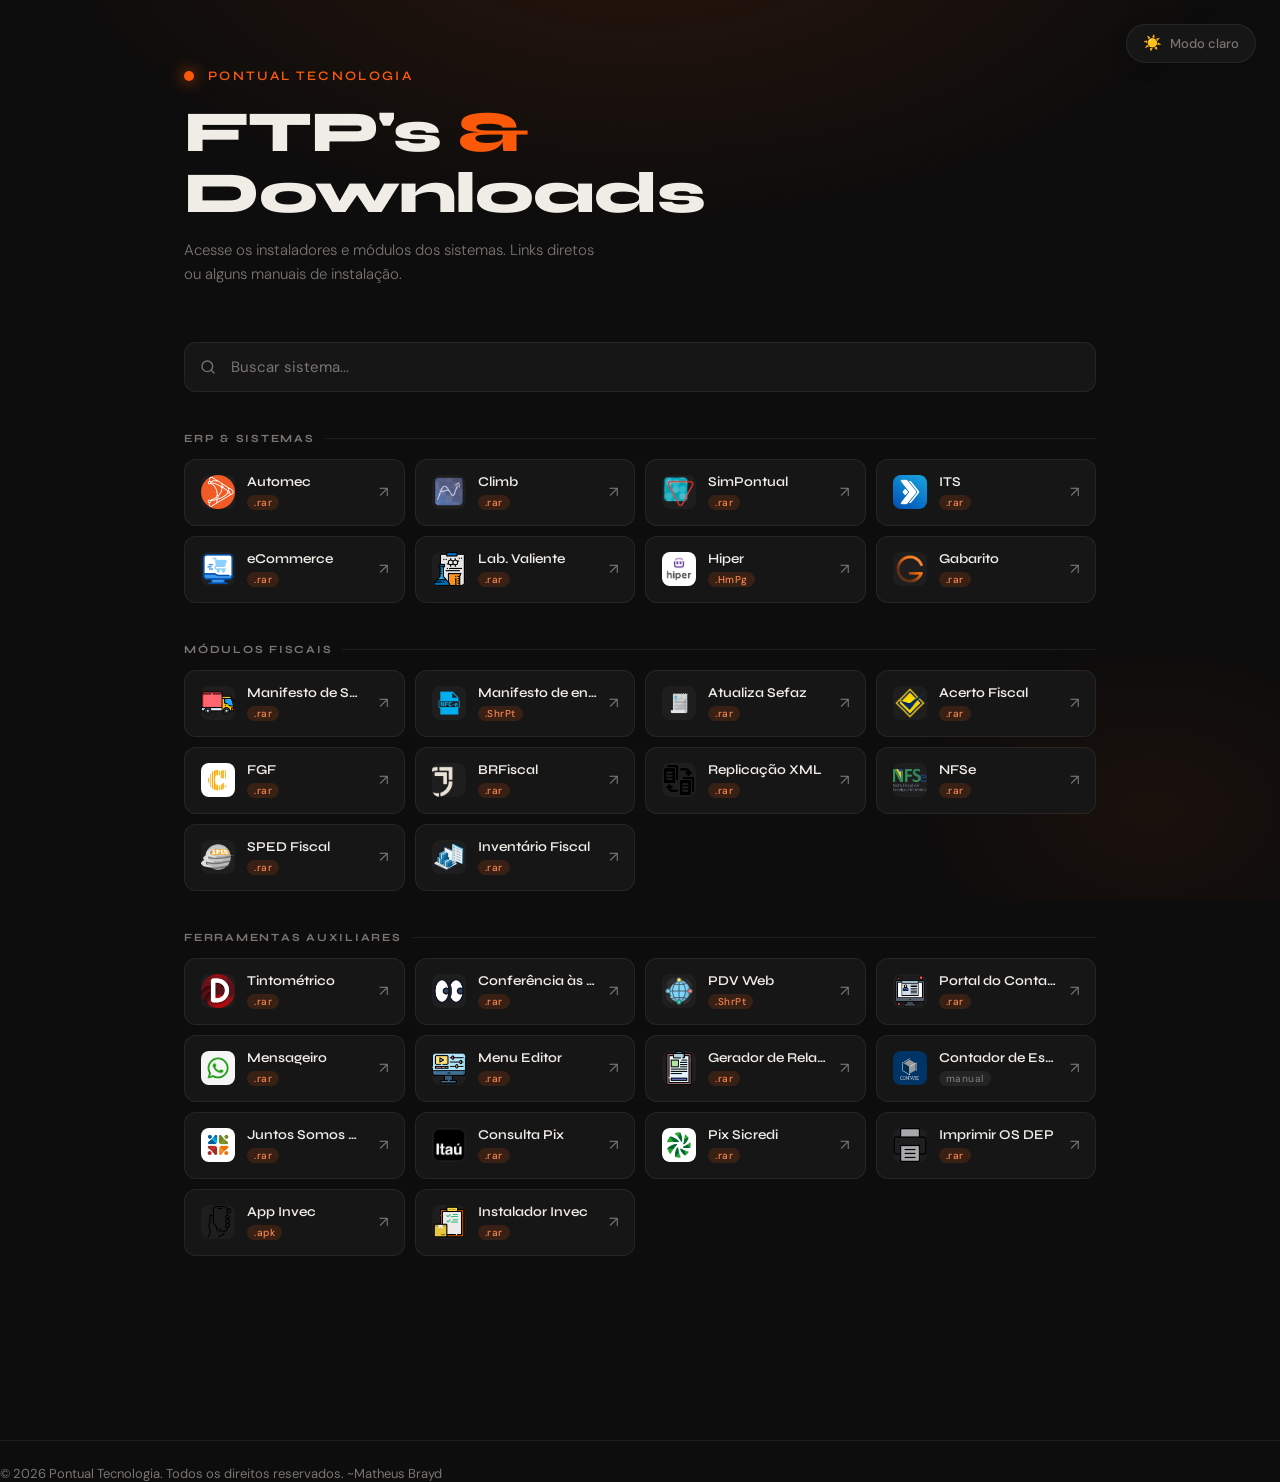
<file: index.html>
<!DOCTYPE html>
<html lang="pt-BR" data-theme="dark">
<head>
  <meta charset="UTF-8">
  <meta name="viewport" content="width=device-width, initial-scale=1.0">
  <title>Links FTPs — Pontual Tecnologia</title>
  <link rel="icon" href="./img/Automec.jpeg">
  <link rel="preconnect" href="https://fonts.googleapis.com">
  <link rel="preconnect" href="https://fonts.gstatic.com" crossorigin>
  <link href="https://fonts.googleapis.com/css2?family=Syne:wght@400;600;700;800&family=DM+Sans:wght@300;400;500&display=swap" rel="stylesheet">
  <link rel="stylesheet" href="css/style.css">
</head>
<body>
  <button class="theme-toggle" id="themeToggle" aria-label="Alternar tema">
    <span class="theme-icon"></span>
    <span class="theme-label"></span>
  </button>

  <div class="page">
    <div style="margin-bottom: 8px;">
    </div>

    <header>
      <div class="logo-row">
        <div class="logo-dot"></div>
        <span class="logo-label">Pontual Tecnologia</span>
      </div>
      <h1>FTP's <span>&</span><br>Downloads</h1>
      <p class="subtitle">Acesse os instaladores e módulos dos sistemas. Links diretos ou alguns manuais de instalação.</p>
    </header>

    <div class="search-wrap">
      <svg width="16" height="16" viewBox="0 0 24 24" fill="none" stroke="currentColor" stroke-width="2" stroke-linecap="round" stroke-linejoin="round">
        <circle cx="11" cy="11" r="8"/><path d="m21 21-4.35-4.35"/>
      </svg>
      <input type="text" id="search" placeholder="Buscar sistema..." autocomplete="off" spellcheck="false">
    </div>

    <div class="category-section" data-category>
      <p class="category-title">ERP & Sistemas</p>
      <div class="grid">
        <a class="card" href="https://www.pontualvarejo.com.br/download/erp/Automec.rar" target="_blank" data-name="automec tumec">
          <img class="card-img" src="img/Automec.jpeg" alt="Automec">
          <div class="card-info"><div class="card-name">Automec</div><span class="card-badge badge-download">.rar</span></div>
          <span class="card-arrow">↗</span>
        </a>
        <a class="card" href="https://www.pontualvarejo.com.br/download/erp/CLIMB.rar" target="_blank" data-name="climb">
          <img class="card-img" src="img/Climb.jpeg" alt="Climb">
          <div class="card-info"><div class="card-name">Climb</div><span class="card-badge badge-download">.rar</span></div>
          <span class="card-arrow">↗</span>
        </a>
        <a class="card" href="https://www.pontualvarejo.com.br/download/erp/SimPontual.rar" target="_blank" data-name="simpontual">
          <img class="card-img" src="img/SimPontual.jpeg" alt="SimPontual">
          <div class="card-info"><div class="card-name">SimPontual</div><span class="card-badge badge-download">.rar</span></div>
          <span class="card-arrow">↗</span>
        </a>
        <a class="card" href="https://www.pontualvarejo.com.br/download/its/ITS.rar" target="_blank" data-name="its">
          <img class="card-img" src="img/tecno.png" alt="ITS">
          <div class="card-info"><div class="card-name">ITS</div><span class="card-badge badge-download">.rar</span></div>
          <span class="card-arrow">↗</span>
        </a>
        <a class="card" href="https://www.pontualvarejo.com.br/download/ecommerce/eCommerce.rar" target="_blank" data-name="ecommerce">
          <img class="card-img" src="img/eCommerce.png" alt="eCommerce">
          <div class="card-info"><div class="card-name">eCommerce</div><span class="card-badge badge-download">.rar</span></div>
          <span class="card-arrow">↗</span>
        </a>
        <a class="card" href="https://www.pontualvarejo.com.br/download/lab_valiante/NKB_Inter.rar" target="_blank" data-name="laboratorio valiente">
          <img class="card-img" src="img/Lab.png" alt="Lab. Valiente">
          <div class="card-info"><div class="card-name">Lab. Valiente</div><span class="card-badge badge-download">.rar</span></div>
          <span class="card-arrow">↗</span>
        </a>
        <!-- NOVO: Hiper -->
        <a class="card" href="https://portal.hiper.com.br/Home/DownloadsELinks" target="_blank" data-name="hiper">
          <img class="card-img" src="img/hiper.jpg" alt="Hiper">
          <div class="card-info"><div class="card-name">Hiper</div><span class="card-badge badge-download">.HmPg</span></div>
          <span class="card-arrow">↗</span>
        </a>
        <!-- NOVO: Gabarito -->
        <a class="card" href="http://gabarito.csdigitalz.com.br/download" target="_blank" data-name="gabarito">
          <img class="card-img" src="img/gabarito-icon.png" alt="Gabarito">
          <div class="card-info"><div class="card-name">Gabarito</div><span class="card-badge badge-download">.rar</span></div>
          <span class="card-arrow">↗</span>
        </a>
      </div>
    </div>

    <div class="category-section" data-category>
      <p class="category-title">Módulos Fiscais</p>
      <div class="grid">
        <a class="card" href="https://www.pontualvarejo.com.br/download/erp/aux/Modulo_Fiscal.rar" target="_blank" data-name="manifesto de saída saida">
          <img class="card-img" src="img/Manifesto.png" alt="Manifesto">
          <div class="card-info"><div class="card-name">Manifesto de Saída</div><span class="card-badge badge-download">.rar</span></div>
          <span class="card-arrow">↗</span>
        </a>
        <a class="card" href="https://nuvempontual.sharepoint.com/sites/implantacao/Documentos%20Compartilhados/Forms/AllItems.aspx?id=%2Fsites%2Fimplantacao%2FDocumentos%20Compartilhados%2F4-%20FAQ%2FManifesto%20de%20Entrada&p=true&ga=1" target="_blank" data-name="manifesto de entrada">
          <img class="card-img" src="img/ManifestoEntrada.png" alt="Manifesto Entrada">
          <div class="card-info"><div class="card-name">Manifesto de entrada</div><span class="card-badge badge-download">.ShrPt</span></div>
          <span class="card-arrow">↗</span>
        </a>
        <a class="card" href="https://www.pontualvarejo.com.br/download/modulosfiscais/Atualiza_SEFAZ.rar" target="_blank" data-name="atualiza sefaz">
          <img class="card-img" src="img/Sefaz.png" alt="Sefaz">
          <div class="card-info"><div class="card-name">Atualiza Sefaz</div><span class="card-badge badge-download">.rar</span></div>
          <span class="card-arrow">↗</span>
        </a>
        <a class="card" href="https://www.pontualvarejo.com.br/download/erp/aux/IntegradorAcertoFiscal.rar" target="_blank" data-name="acerto fiscal">
          <img class="card-img" src="img/acerto.png" alt="Acerto Fiscal">
          <div class="card-info"><div class="card-name">Acerto Fiscal</div><span class="card-badge badge-download">.rar</span></div>
          <span class="card-arrow">↗</span>
        </a>
        <a class="card" href="https://www.pontualvarejo.com.br/download/erp/aux/Integrador_Fiscal_FGF.rar" target="_blank" data-name="ctributaria fgf">
          <img class="card-img" src="img/FGF.png" alt="Fiscal FGF">
          <div class="card-info"><div class="card-name">FGF</div><span class="card-badge badge-download">.rar</span></div>
          <span class="card-arrow">↗</span>
        </a>
        <a class="card" href="https://www.pontualvarejo.com.br/download/erp/aux/Integrador_BRFiscal_FiscalMais.rar" target="_blank" data-name="brfiscal fiscal mais">
          <img class="card-img" src="img/Brfiscal.png" alt="BRFiscal FiscalMais">
          <div class="card-info"><div class="card-name">BRFiscal</div><span class="card-badge badge-download">.rar</span></div>
          <span class="card-arrow">↗</span>
        </a>
        <!-- NOVO: Replicação XML -->
        <a class="card" href="https://www.pontualvarejo.com.br/download/erp/aux/ReplicacaoXML.rar" target="_blank" data-name="replicacao xml">
          <img class="card-img" src="img/replica.png" alt="Replicação XML">
          <div class="card-info"><div class="card-name">Replicação XML</div><span class="card-badge badge-download">.rar</span></div>
          <span class="card-arrow">↗</span>
        </a>
        <!-- NOVO: NFSe -->
        <a class="card" href="https://www.pontualvarejo.com.br/download/modulosfiscais/NFSe.rar" target="_blank" data-name="nfse nota fiscal servico">
          <img class="card-img" src="img/NFSe.png" alt="NFSe">
          <div class="card-info"><div class="card-name">NFSe</div><span class="card-badge badge-download">.rar</span></div>
          <span class="card-arrow">↗</span>
        </a>
        <!-- NOVO: SPED Fiscal -->
        <a class="card" href="https://www.pontualvarejo.com.br/download/erp/aux/SPED.rar" target="_blank" data-name="sped fiscal">
          <img class="card-img" src="img/SpedFiscal.png" alt="SPED Fiscal">
          <div class="card-info"><div class="card-name">SPED Fiscal</div><span class="card-badge badge-download">.rar</span></div>
          <span class="card-arrow">↗</span>
        </a>
        <!-- NOVO: Inventário Fiscal -->
        <a class="card" href="https://www.pontualvarejo.com.br/download/erp/aux/Inventario_Fiscal.rar" target="_blank" data-name="inventario fiscal">
          <img class="card-img" src="img/InventarioFiscal.png" alt="Inventário Fiscal">
          <div class="card-info"><div class="card-name">Inventário Fiscal</div><span class="card-badge badge-download">.rar</span></div>
          <span class="card-arrow">↗</span>
        </a>
      </div>
    </div>

    <div class="category-section" data-category>
      <p class="category-title">Ferramentas Auxiliares</p>
      <div class="grid">
        <a class="card" href="https://www.pontualvarejo.com.br/download/erp/aux/Tintometrico.rar" target="_blank" data-name="tintometrico tintas">
          <img class="card-img" src="img/Delphi.png" alt="Tintometrico">
          <div class="card-info"><div class="card-name">Tintométrico</div><span class="card-badge badge-download">.rar</span></div>
          <span class="card-arrow">↗</span>
        </a>
        <a class="card" href="https://www.pontualtecnologia.com.br/download/Verificacao_Cega.rar" target="_blank" data-name="conferencia as cegas">
          <img class="card-img" src="img/VerificacaoAsCegas.png" alt="Conferencia as Cegas">
          <div class="card-info"><div class="card-name">Conferência às Cegas</div><span class="card-badge badge-download">.rar</span></div>
          <span class="card-arrow">↗</span>
        </a>
        <a class="card" href="https://nuvempontual.sharepoint.com/sites/implantacao/Documentos%20Compartilhados/Forms/AllItems.aspx?id=%2Fsites%2Fimplantacao%2FDocumentos%20Compartilhados%2F4-%20FAQ%2FPDV%20Web&p=true&ga=1" target="_blank" data-name="pdv web">
          <img class="card-img" src="img/pdvWEB.png" alt="PDV Web">
          <div class="card-info"><div class="card-name">PDV Web</div><span class="card-badge badge-download">.ShrPt</span></div>
          <span class="card-arrow">↗</span>
        </a>
        <a class="card" href="https://www.pontualtecnologia.com.br/download/Portal_Contador.rar" target="_blank" data-name="portal do contador">
          <img class="card-img" src="img/Portal.png" alt="Portal do Contador">
          <div class="card-info"><div class="card-name">Portal do Contador</div><span class="card-badge badge-download">.rar</span></div>
          <span class="card-arrow">↗</span>
        </a>
        <a class="card" href="https://www.pontualvarejo.com.br/download/erp/aux/Mensageiro.rar" target="_blank" data-name="mensageiro whatsapp zap">
          <img class="card-img" src="img/WhatsappIcone.jpg" alt="Mensageiro">
          <div class="card-info"><div class="card-name">Mensageiro</div><span class="card-badge badge-download">.rar</span></div>
          <span class="card-arrow">↗</span>
        </a>
        <a class="card" href="https://www.pontualvarejo.com.br/download/erp/aux/menueditor.rar" target="_blank" data-name="menu editor">
          <img class="card-img" src="img/Menu Editor.png" alt="Menu Editor">
          <div class="card-info"><div class="card-name">Menu Editor</div><span class="card-badge badge-download">.rar</span></div>
          <span class="card-arrow">↗</span>
        </a>
        <a class="card" href="https://www.pontualvarejo.com.br/download/erp/aux/GerarRelatorios.rar" target="_blank" data-name="gerador de relatorios">
          <img class="card-img" src="img/relatorios.png" alt="Gerador de Relatórios">
          <div class="card-info"><div class="card-name">Gerador de Relatórios</div><span class="card-badge badge-download">.rar</span></div>
          <span class="card-arrow">↗</span>
        </a>
        <a class="card" href="https://nuvempontual.sharepoint.com/sites/projetos/SitePages/Contare%20-%20Contare%20Principal.aspx" target="_blank" data-name="contare contador de estoque">
          <img class="card-img" src="img/Contare.jpg" alt="Contare">
          <div class="card-info"><div class="card-name">Contador de Estoque</div><span class="card-badge badge-manual">manual</span></div>
          <span class="card-arrow">↗</span>
        </a>
        <a class="card" href="https://www.pontualvarejo.com.br/download/erp/aux/JuntosSomos+.rar" target="_blank" data-name="jsm juntos somos mais js+">
          <img class="card-img" src="img/ITS.png" alt="Juntos Somos Mais">
          <div class="card-info"><div class="card-name">Juntos Somos Mais</div><span class="card-badge badge-download">.rar</span></div>
          <span class="card-arrow">↗</span>
        </a>
        <a class="card" href="https://www.pontualvarejo.com.br/download/erp/aux/Pix.rar" target="_blank" data-name="pix consulta">
          <img class="card-img" src="img/Itau.png" alt="PIX">
          <div class="card-info"><div class="card-name">Consulta Pix</div><span class="card-badge badge-download"><div class="rar">.rar</div></span></div>
          <span class="card-arrow">↗</span>
        </a>
        <!-- NOVO: Pix Sicredi -->
        <a class="card" href="https://www.pontualvarejo.com.br/download/erp/aux/Pix_Sicredi.rar" target="_blank" data-name="pix sicredi">
          <img class="card-img" src="img/sicredi.png" alt="Pix Sicredi">
          <div class="card-info"><div class="card-name">Pix Sicredi</div><span class="card-badge badge-download">.rar</span></div>
          <span class="card-arrow">↗</span>
        </a>
        <!-- NOVO: Imprimir OS DEP -->
        <a class="card" href="https://www.pontualtecnologia.com.br/download/Imprimir_OS_DEP.rar" target="_blank" data-name="imprimir os dep ordem servico">
          <img class="card-img" src="img/ImprimirOSDEP.png" alt="Imprimir OS DEP">
          <div class="card-info"><div class="card-name">Imprimir OS DEP</div><span class="card-badge badge-download">.rar</span></div>
          <span class="card-arrow">↗</span>
        </a>
        <!-- NOVO: APK Invec -->
        <a class="card" href="https://www.pontualvarejo.com.br/download/invec/app/InvecApp-release.apk" target="_blank" data-name="apk invec app">
          <img class="card-img" src="img/InvecCell.png" alt="APK Invec">
          <div class="card-info"><div class="card-name">App Invec</div><span class="card-badge badge-download">.apk</span></div>
          <span class="card-arrow">↗</span>
        </a>
        <!-- NOVO: Instalador Desktop Invec -->
        <a class="card" href="https://www.pontualvarejo.com.br/download/invec/servidor/Instalar-Invec.rar" target="_blank" data-name="instalador desktop invec">
          <img class="card-img" src="img/invec.png" alt="Instalador Desktop Invec contador de estoque">
          <div class="card-info"><div class="card-name">Instalador Invec</div><span class="card-badge badge-download">.rar</span></div>
          <span class="card-arrow">↗</span>
        </a>
      </div>
    </div>

    <div id="empty">Nenhum sistema encontrado para "<span id="empty-term"></span>".</div>
  </div>

  <script>
    const input = document.getElementById('search');
    const empty = document.getElementById('empty');
    const emptyTerm = document.getElementById('empty-term');
    const sections = document.querySelectorAll('[data-category]');

    input.addEventListener('input', () => {
      const q = input.value.toLowerCase().trim();
      let totalVisible = 0;
      sections.forEach(section => {
        const cards = section.querySelectorAll('.card');
        let sectionVisible = 0;
        cards.forEach(card => {
          const match = !q || (card.dataset.name || '').includes(q);
          card.dataset.hidden = match ? 'false' : 'true';
          if (match) sectionVisible++;
        });
        section.style.display = sectionVisible === 0 ? 'none' : '';
        totalVisible += sectionVisible;
      });
      empty.style.display = totalVisible === 0 && q ? 'block' : 'none';
      if (emptyTerm) emptyTerm.textContent = input.value;
    });

    const html = document.documentElement;
    const btn = document.getElementById('themeToggle');
    const icon = btn.querySelector('.theme-icon');
    const label = btn.querySelector('.theme-label');

    function applyTheme(theme) {
      html.setAttribute('data-theme', theme);
      localStorage.setItem('theme', theme);
      icon.textContent = theme === 'dark' ? '☀️' : '🌙';
      label.textContent = theme === 'dark' ? 'Modo claro' : 'Modo escuro';
    }

    applyTheme(localStorage.getItem('theme') || 'dark');

    btn.addEventListener('click', () => {
      const next = html.getAttribute('data-theme') === 'dark' ? 'light' : 'dark';
      applyTheme(next);
    });
  </script>
  <footer>
    <p>© 2026 Pontual Tecnologia. Todos os direitos reservados. ~Matheus Brayd</p>
  </footer>
</body>
</html>
</file>
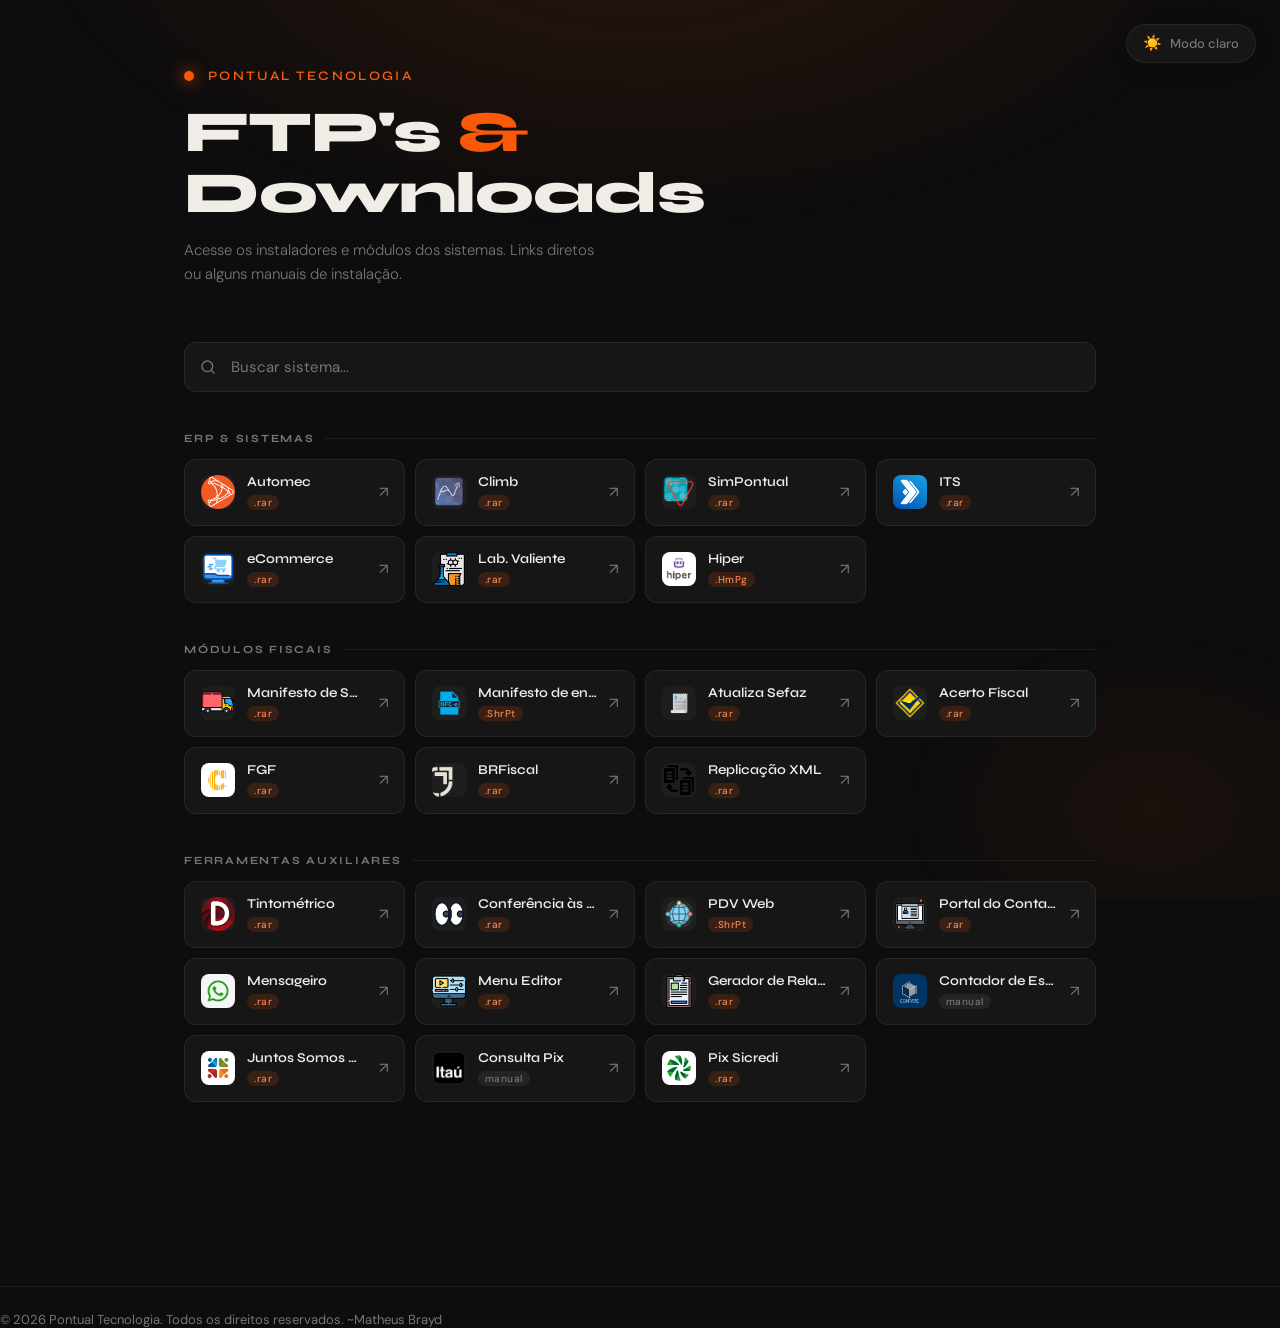
<file: index - Copia.html>
<!DOCTYPE html>
<html lang="pt-BR" data-theme="dark">
<head>
  <meta charset="UTF-8">
  <meta name="viewport" content="width=device-width, initial-scale=1.0">
  <title>Links FTPs — Pontual Tecnologia</title>
  <link rel="icon" href="./img/Automec.jpeg">
  <link rel="preconnect" href="https://fonts.googleapis.com">
  <link rel="preconnect" href="https://fonts.gstatic.com" crossorigin>
  <link href="https://fonts.googleapis.com/css2?family=Syne:wght@400;600;700;800&family=DM+Sans:wght@300;400;500&display=swap" rel="stylesheet">
  <link rel="stylesheet" href="css/style.css">
</head>
<body>
  <button class="theme-toggle" id="themeToggle" aria-label="Alternar tema">
    <span class="theme-icon"></span>
    <span class="theme-label"></span>
  </button>

  <div class="page">
    <div style="margin-bottom: 8px;">
    </div>

    <header>
      <div class="logo-row">
        <div class="logo-dot"></div>
        <span class="logo-label">Pontual Tecnologia</span>
      </div>
      <h1>FTP's <span>&</span><br>Downloads</h1>
      <p class="subtitle">Acesse os instaladores e módulos dos sistemas. Links diretos ou alguns manuais de instalação.</p>
    </header>

    <div class="search-wrap">
      <svg width="16" height="16" viewBox="0 0 24 24" fill="none" stroke="currentColor" stroke-width="2" stroke-linecap="round" stroke-linejoin="round">
        <circle cx="11" cy="11" r="8"/><path d="m21 21-4.35-4.35"/>
      </svg>
      <input type="text" id="search" placeholder="Buscar sistema..." autocomplete="off" spellcheck="false">
    </div>

    <div class="category-section" data-category>
      <p class="category-title">ERP & Sistemas</p>
      <div class="grid">
        <a class="card" href="https://www.pontualvarejo.com.br/download/erp/Automec.rar" target="_blank" data-name="automec tumec">
          <img class="card-img" src="img/Automec.jpeg" alt="Automec">
          <div class="card-info"><div class="card-name">Automec</div><span class="card-badge badge-download">.rar</span></div>
          <span class="card-arrow">↗</span>
        </a>
        <a class="card" href="https://www.pontualvarejo.com.br/download/erp/CLIMB.rar" target="_blank" data-name="climb">
          <img class="card-img" src="img/Climb.jpeg" alt="Climb">
          <div class="card-info"><div class="card-name">Climb</div><span class="card-badge badge-download">.rar</span></div>
          <span class="card-arrow">↗</span>
        </a>
        <a class="card" href="https://www.pontualvarejo.com.br/download/erp/SimPontual.rar" target="_blank" data-name="simpontual">
          <img class="card-img" src="img/SimPontual.jpeg" alt="SimPontual">
          <div class="card-info"><div class="card-name">SimPontual</div><span class="card-badge badge-download">.rar</span></div>
          <span class="card-arrow">↗</span>
        </a>
        <a class="card" href="https://www.pontualvarejo.com.br/download/its/ITS.rar" target="_blank" data-name="its">
          <img class="card-img" src="img/tecno.png" alt="ITS">
          <div class="card-info"><div class="card-name">ITS</div><span class="card-badge badge-download">.rar</span></div>
          <span class="card-arrow">↗</span>
        </a>
        <a class="card" href="https://www.pontualvarejo.com.br/download/ecommerce/eCommerce.rar" target="_blank" data-name="ecommerce">
          <img class="card-img" src="img/eCommerce.png" alt="eCommerce">
          <div class="card-info"><div class="card-name">eCommerce</div><span class="card-badge badge-download">.rar</span></div>
          <span class="card-arrow">↗</span>
        </a>
        <a class="card" href="https://www.pontualvarejo.com.br/download/lab_valiante/NKB_Inter.rar" target="_blank" data-name="laboratorio valiente">
          <img class="card-img" src="img/Lab.png" alt="Lab. Valiente">
          <div class="card-info"><div class="card-name">Lab. Valiente</div><span class="card-badge badge-download">.rar</span></div>
          <span class="card-arrow">↗</span>
        </a>
        <!-- NOVO: Hiper -->
        <a class="card" href="https://portal.hiper.com.br/Home/DownloadsELinks" target="_blank" data-name="hiper">
          <img class="card-img" src="img/hiper.jpg" alt="Hiper">
          <div class="card-info"><div class="card-name">Hiper</div><span class="card-badge badge-download">.HmPg</span></div>
          <span class="card-arrow">↗</span>
        </a>
      </div>
    </div>

    <div class="category-section" data-category>
      <p class="category-title">Módulos Fiscais</p>
      <div class="grid">
        <a class="card" href="https://www.pontualvarejo.com.br/download/modulosfiscais/Modulo_Fiscal.rar" target="_blank" data-name="manifesto de saída saida">
          <img class="card-img" src="img/Manifesto.png" alt="Manifesto">
          <div class="card-info"><div class="card-name">Manifesto de Saída</div><span class="card-badge badge-download">.rar</span></div>
          <span class="card-arrow">↗</span>
        </a>
        <a class="card" href="https://nuvempontual.sharepoint.com/sites/implantacao/Documentos%20Compartilhados/Forms/AllItems.aspx?id=%2Fsites%2Fimplantacao%2FDocumentos%20Compartilhados%2F4-%20FAQ%2FManifesto%20de%20Entrada&p=true&ga=1" target="_blank" data-name="manifesto de entrada">
          <img class="card-img" src="img/ManifestoEntrada.png" alt="Manifesto Entrada">
          <div class="card-info"><div class="card-name">Manifesto de entrada</div><span class="card-badge badge-download">.ShrPt</span></div>
          <span class="card-arrow">↗</span>
        </a>
        <a class="card" href="https://www.pontualvarejo.com.br/download/modulosfiscais/Atualiza_SEFAZ.rar" target="_blank" data-name="atualiza sefaz">
          <img class="card-img" src="img/Sefaz.png" alt="Sefaz">
          <div class="card-info"><div class="card-name">Atualiza Sefaz</div><span class="card-badge badge-download">.rar</span></div>
          <span class="card-arrow">↗</span>
        </a>
        <a class="card" href="https://www.pontualvarejo.com.br/download/erp/aux/IntegradorAcertoFiscal.rar" target="_blank" data-name="acerto fiscal">
          <img class="card-img" src="img/acerto.png" alt="Acerto Fiscal">
          <div class="card-info"><div class="card-name">Acerto Fiscal</div><span class="card-badge badge-download">.rar</span></div>
          <span class="card-arrow">↗</span>
        </a>
        <a class="card" href="https://www.pontualvarejo.com.br/download/erp/aux/Integrador_Fiscal_FGF.rar" target="_blank" data-name="ctributaria fgf">
          <img class="card-img" src="img/FGF.png" alt="Fiscal FGF">
          <div class="card-info"><div class="card-name">FGF</div><span class="card-badge badge-download">.rar</span></div>
          <span class="card-arrow">↗</span>
        </a>
        <a class="card" href="https://www.pontualvarejo.com.br/download/erp/aux/Integrador_BRFiscal_FiscalMais.rar" target="_blank" data-name="brfiscal fiscal mais">
          <img class="card-img" src="img/Brfiscal.png" alt="BRFiscal FiscalMais">
          <div class="card-info"><div class="card-name">BRFiscal</div><span class="card-badge badge-download">.rar</span></div>
          <span class="card-arrow">↗</span>
        </a>
        <!-- NOVO: Replicação XML -->
        <a class="card" href="https://www.pontualvarejo.com.br/download/erp/aux/ReplicacaoXML.rar" target="_blank" data-name="replicacao xml">
          <img class="card-img" src="img/replica.png" alt="Replicação XML">
          <div class="card-info"><div class="card-name">Replicação XML</div><span class="card-badge badge-download">.rar</span></div>
          <span class="card-arrow">↗</span>
        </a>
      </div>
    </div>

    <div class="category-section" data-category>
      <p class="category-title">Ferramentas Auxiliares</p>
      <div class="grid">
        <a class="card" href="https://www.pontualvarejo.com.br/download/erp/aux/Tintometrico.rar" target="_blank" data-name="tintometrico tintas">
          <img class="card-img" src="img/Delphi.png" alt="Tintometrico">
          <div class="card-info"><div class="card-name">Tintométrico</div><span class="card-badge badge-download">.rar</span></div>
          <span class="card-arrow">↗</span>
        </a>
        <a class="card" href="https://www.pontualtecnologia.com.br/download/Verificacao_Cega.rar" target="_blank" data-name="conferencia as cegas">
          <img class="card-img" src="img/VerificacaoAsCegas.png" alt="Conferencia as Cegas">
          <div class="card-info"><div class="card-name">Conferência às Cegas</div><span class="card-badge badge-download">.rar</span></div>
          <span class="card-arrow">↗</span>
        </a>
        <a class="card" href="https://nuvempontual.sharepoint.com/sites/implantacao/Documentos%20Compartilhados/Forms/AllItems.aspx?id=%2Fsites%2Fimplantacao%2FDocumentos%20Compartilhados%2F4-%20FAQ%2FPDV%20Web&p=true&ga=1" target="_blank" data-name="pdv web">
          <img class="card-img" src="img/pdvWEB.png" alt="PDV Web">
          <div class="card-info"><div class="card-name">PDV Web</div><span class="card-badge badge-download">.ShrPt</span></div>
          <span class="card-arrow">↗</span>
        </a>
        <a class="card" href="https://www.pontualtecnologia.com.br/download/Portal_Contador.rar" target="_blank" data-name="portal do contador">
          <img class="card-img" src="img/Portal.png" alt="Portal do Contador">
          <div class="card-info"><div class="card-name">Portal do Contador</div><span class="card-badge badge-download">.rar</span></div>
          <span class="card-arrow">↗</span>
        </a>
        <a class="card" href="https://www.pontualvarejo.com.br/download/erp/aux/Mensageiro.rar" target="_blank" data-name="mensageiro whatsapp zap">
          <img class="card-img" src="img/WhatsappIcone.jpg" alt="Mensageiro">
          <div class="card-info"><div class="card-name">Mensageiro</div><span class="card-badge badge-download">.rar</span></div>
          <span class="card-arrow">↗</span>
        </a>
        <a class="card" href="https://www.pontualvarejo.com.br/download/erp/aux/menueditor.rar" target="_blank" data-name="menu editor">
          <img class="card-img" src="img/Menu Editor.png" alt="Menu Editor">
          <div class="card-info"><div class="card-name">Menu Editor</div><span class="card-badge badge-download">.rar</span></div>
          <span class="card-arrow">↗</span>
        </a>
        <a class="card" href="https://www.pontualvarejo.com.br/download/erp/aux/GerarRelatorios.rar" target="_blank" data-name="gerador de relatorios">
          <img class="card-img" src="img/relatorios.png" alt="Gerador de Relatórios">
          <div class="card-info"><div class="card-name">Gerador de Relatórios</div><span class="card-badge badge-download">.rar</span></div>
          <span class="card-arrow">↗</span>
        </a>
        <a class="card" href="https://nuvempontual.sharepoint.com/sites/projetos/SitePages/Contare%20-%20Contare%20Principal.aspx" target="_blank" data-name="contare contador de estoque">
          <img class="card-img" src="img/Contare.jpg" alt="Contare">
          <div class="card-info"><div class="card-name">Contador de Estoque</div><span class="card-badge badge-manual">manual</span></div>
          <span class="card-arrow">↗</span>
        </a>
        <a class="card" href="https://www.pontualvarejo.com.br/download/erp/aux/JuntosSomos+.rar" target="_blank" data-name="jsm juntos somos mais js+">
          <img class="card-img" src="img/ITS.png" alt="Juntos Somos Mais">
          <div class="card-info"><div class="card-name">Juntos Somos Mais</div><span class="card-badge badge-download">.rar</span></div>
          <span class="card-arrow">↗</span>
        </a>
        <a class="card" href="https://nuvempontual.sharepoint.com/sites/projetos/SitePages/PIX%20-%20Principal.aspx" target="_blank" data-name="pix consulta">
          <img class="card-img" src="img/Itau.png" alt="PIX">
          <div class="card-info"><div class="card-name">Consulta Pix</div><span class="card-badge badge-manual">manual</span></div>
          <span class="card-arrow">↗</span>
        </a>
        <!-- NOVO: Pix Sicredi -->
        <a class="card" href="https://www.pontualvarejo.com.br/download/erp/aux/Pix_Sicredi.rar" target="_blank" data-name="pix sicredi">
          <img class="card-img" src="img/sicredi.png" alt="Pix Sicredi">
          <div class="card-info"><div class="card-name">Pix Sicredi</div><span class="card-badge badge-download">.rar</span></div>
          <span class="card-arrow">↗</span>
        </a>
      </div>
    </div>

    <div id="empty">Nenhum sistema encontrado para "<span id="empty-term"></span>".</div>
  </div>

  <script>
    const input = document.getElementById('search');
    const empty = document.getElementById('empty');
    const emptyTerm = document.getElementById('empty-term');
    const sections = document.querySelectorAll('[data-category]');

    input.addEventListener('input', () => {
      const q = input.value.toLowerCase().trim();
      let totalVisible = 0;
      sections.forEach(section => {
        const cards = section.querySelectorAll('.card');
        let sectionVisible = 0;
        cards.forEach(card => {
          const match = !q || (card.dataset.name || '').includes(q);
          card.dataset.hidden = match ? 'false' : 'true';
          if (match) sectionVisible++;
        });
        section.style.display = sectionVisible === 0 ? 'none' : '';
        totalVisible += sectionVisible;
      });
      empty.style.display = totalVisible === 0 && q ? 'block' : 'none';
      if (emptyTerm) emptyTerm.textContent = input.value;
    });

    const html = document.documentElement;
    const btn = document.getElementById('themeToggle');
    const icon = btn.querySelector('.theme-icon');
    const label = btn.querySelector('.theme-label');

    function applyTheme(theme) {
      html.setAttribute('data-theme', theme);
      localStorage.setItem('theme', theme);
      icon.textContent = theme === 'dark' ? '☀️' : '🌙';
      label.textContent = theme === 'dark' ? 'Modo claro' : 'Modo escuro';
    }

    applyTheme(localStorage.getItem('theme') || 'dark');

    btn.addEventListener('click', () => {
      const next = html.getAttribute('data-theme') === 'dark' ? 'light' : 'dark';
      applyTheme(next);
    });
  </script>
  <footer>
    <p>© 2026 Pontual Tecnologia. Todos os direitos reservados. ~Matheus Brayd</p>
  </footer>
</body>
</html>
</file>
<file: css/style.css>
*, *::before, *::after { box-sizing: border-box; margin: 0; padding: 0; }

:root {
  --brand: #FB590A;
  --brand-dark: #c94400;
  --brand-glow: rgba(251,89,10,0.18);
  --bg: #0d0d0d;
  --surface: #161616;
  --surface2: #1e1e1e;
  --border: rgba(255,255,255,0.07);
  --border-hover: rgba(251,89,10,0.5);
  --text: #f0ece6;
  --muted: #7a7570;
  --tag-manual: rgba(255,255,255,0.06);
}

body {
  font-family: 'DM Sans', sans-serif;
  background: var(--bg);
  color: var(--text);
  min-height: 100vh;
  overflow-x: hidden;
}

body::before {
  content: '';
  position: fixed;
  inset: 0;
  background:
    radial-gradient(ellipse 80% 60% at 50% -10%, rgba(251,89,10,0.12) 0%, transparent 60%),
    radial-gradient(ellipse 40% 40% at 90% 90%, rgba(251,89,10,0.06) 0%, transparent 50%);
  pointer-events: none;
  z-index: 0;
}

.page {
  position: relative;
  z-index: 1;
  max-width: 960px;
  margin: 0 auto;
  padding: 60px 24px 80px;
}

/* BACK BUTTON */
.back-btn {
  display: inline-flex; align-items: center; gap: 8px;
  text-decoration: none;
  background: var(--surface); border: 1px solid var(--border);
  color: var(--muted); font-family: 'DM Sans', sans-serif;
  font-size: 13px; font-weight: 500;
  padding: 9px 16px; border-radius: 8px;
  transition: border-color 0.2s, color 0.2s;
  margin-bottom: 36px;
}
.back-btn:hover { border-color: var(--border-hover); color: var(--brand); }

/* HEADER */
header { margin-bottom: 56px; animation: fadeUp 0.6s ease both; }

.logo-row { display: flex; align-items: center; gap: 14px; margin-bottom: 18px; }

.logo-dot {
  width: 10px; height: 10px; border-radius: 50%;
  background: var(--brand); box-shadow: 0 0 16px var(--brand);
  animation: pulse 2.5s ease-in-out infinite;
}

@keyframes pulse {
  0%, 100% { opacity: 1; transform: scale(1); }
  50% { opacity: 0.6; transform: scale(0.85); }
}

.logo-label {
  font-family: 'Syne', sans-serif; font-size: 13px; font-weight: 600;
  letter-spacing: 0.18em; text-transform: uppercase; color: var(--brand);
}

h1 {
  font-family: 'Syne', sans-serif;
  font-size: clamp(36px, 6vw, 58px);
  font-weight: 800; line-height: 1.05;
  letter-spacing: -0.02em; color: var(--text);
}

h1 span { color: var(--brand); }

.subtitle {
  margin-top: 14px; font-size: 15px; color: var(--muted);
  font-weight: 300; max-width: 420px; line-height: 1.6;
}

/* SEARCH */
.search-wrap {
  margin-bottom: 40px; position: relative;
  animation: fadeUp 0.6s 0.1s ease both;
}

.search-wrap svg {
  position: absolute; left: 16px; top: 50%;
  transform: translateY(-50%); color: var(--muted); pointer-events: none;
}

#search {
  width: 100%; background: var(--surface); border: 1px solid var(--border);
  border-radius: 12px; padding: 14px 16px 14px 46px;
  font-size: 15px; font-family: 'DM Sans', sans-serif; color: var(--text);
  transition: border-color 0.2s, box-shadow 0.2s; outline: none;
}

#search::placeholder { color: var(--muted); }
#search:focus { border-color: var(--brand); box-shadow: 0 0 0 3px var(--brand-glow); }

/* CATEGORIES */
.category-section { margin-bottom: 40px; animation: fadeUp 0.6s 0.15s ease both; }

.category-title {
  font-family: 'Syne', sans-serif; font-size: 11px; font-weight: 700;
  letter-spacing: 0.16em; text-transform: uppercase; color: var(--muted);
  margin-bottom: 14px; display: flex; align-items: center; gap: 10px;
}

.category-title::after { content: ''; flex: 1; height: 1px; background: var(--border); }

/* GRID */
.grid { display: grid; grid-template-columns: repeat(auto-fill, minmax(200px, 1fr)); gap: 10px; }

/* CARD */
.card {
  display: flex; align-items: center; gap: 12px;
  text-decoration: none; background: var(--surface);
  border: 1px solid var(--border); border-radius: 12px;
  padding: 14px 16px;
  transition: border-color 0.2s, background 0.2s, transform 0.15s;
  position: relative; overflow: hidden;
}

.card::before {
  content: ''; position: absolute; inset: 0;
  background: linear-gradient(135deg, var(--brand-glow) 0%, transparent 60%);
  opacity: 0; transition: opacity 0.25s;
}

.card:hover { border-color: var(--border-hover); background: var(--surface2); transform: translateY(-2px); }
.card:hover::before { opacity: 1; }

.card-img {
  width: 34px; height: 34px; border-radius: 8px;
  object-fit: cover; flex-shrink: 0; background: var(--surface2);
}

.card-info { flex: 1; min-width: 0; }

.card-name {
  font-family: 'Syne', sans-serif; font-size: 13.5px; font-weight: 600;
  color: var(--text); white-space: nowrap; overflow: hidden; text-overflow: ellipsis;
}

.card-badge {
  display: inline-block; margin-top: 3px; font-size: 10px;
  font-weight: 500; letter-spacing: 0.05em; padding: 1px 7px; border-radius: 99px;
}

.badge-download { background: rgba(251,89,10,0.15); color: #f88550; }
.badge-manual { background: var(--tag-manual); color: var(--muted); }

.card-arrow {
  color: var(--muted); flex-shrink: 0;
  transition: color 0.2s, transform 0.2s; font-size: 15px;
}

.card:hover .card-arrow { color: var(--brand); transform: translate(2px, -2px); }

/* EMPTY */
#empty { display: none; text-align: center; padding: 60px 0; color: var(--muted); font-size: 15px; }

/* FOOTER */
footer {
  margin-top: 64px; display: flex; align-items: center;
  justify-content: space-between; flex-wrap: wrap; gap: 12px;
  padding-top: 24px; border-top: 1px solid var(--border);
  font-size: 13px; color: var(--muted);
  animation: fadeUp 0.6s 0.3s ease both;
}

footer a { color: var(--brand); text-decoration: none; }
footer a:hover { text-decoration: underline; }

@keyframes fadeUp {
  from { opacity: 0; transform: translateY(18px); }
  to   { opacity: 1; transform: translateY(0); }
}

.category-section:nth-child(1) { animation-delay: 0.12s; }
.category-section:nth-child(2) { animation-delay: 0.18s; }
.category-section:nth-child(3) { animation-delay: 0.24s; }
.category-section:nth-child(4) { animation-delay: 0.30s; }

.card[data-hidden="true"] { display: none; }

/* ── LIGHT THEME ── */
[data-theme="light"] {
  --bg: #f4f4f0;
  --surface: #ffffff;
  --surface2: #ebebeb;
  --border: rgba(0,0,0,0.09);
  --border-hover: rgba(251,89,10,0.5);
  --text: #1a1a1a;
  --muted: #6b6560;
  --tag-manual: rgba(0,0,0,0.06);
}

[data-theme="light"] body::before {
  background:
    radial-gradient(ellipse 80% 60% at 50% -10%, rgba(251,89,10,0.08) 0%, transparent 60%),
    radial-gradient(ellipse 40% 40% at 90% 90%, rgba(251,89,10,0.04) 0%, transparent 50%);
}

[data-theme="light"] .card {
  background: #444444;
  border-color: #555555;
}

[data-theme="light"] .card-name { color: #f0ece6; }
[data-theme="light"] .card:hover { background: #4e4e4e; border-color: rgba(251,89,10,0.5); }

/* ── THEME TOGGLE BUTTON ── */
.theme-toggle {
  position: fixed;
  top: 24px; right: 24px;
  z-index: 999;
  display: flex; align-items: center; gap: 8px;
  padding: 10px 16px; border-radius: 99px;
  border: 1px solid var(--border);
  background: var(--surface);
  color: var(--muted);
  font-family: 'DM Sans', sans-serif;
  font-size: 13px; font-weight: 500;
  cursor: pointer;
  box-shadow: 0 4px 20px rgba(0,0,0,0.15);
  transition: border-color 0.2s, color 0.2s, background 0.2s, box-shadow 0.2s;
}

.theme-toggle:hover {
  border-color: var(--border-hover);
  color: var(--brand);
  box-shadow: 0 4px 24px rgba(251,89,10,0.2);
}

.theme-icon { font-size: 15px; line-height: 1; }
</file>
